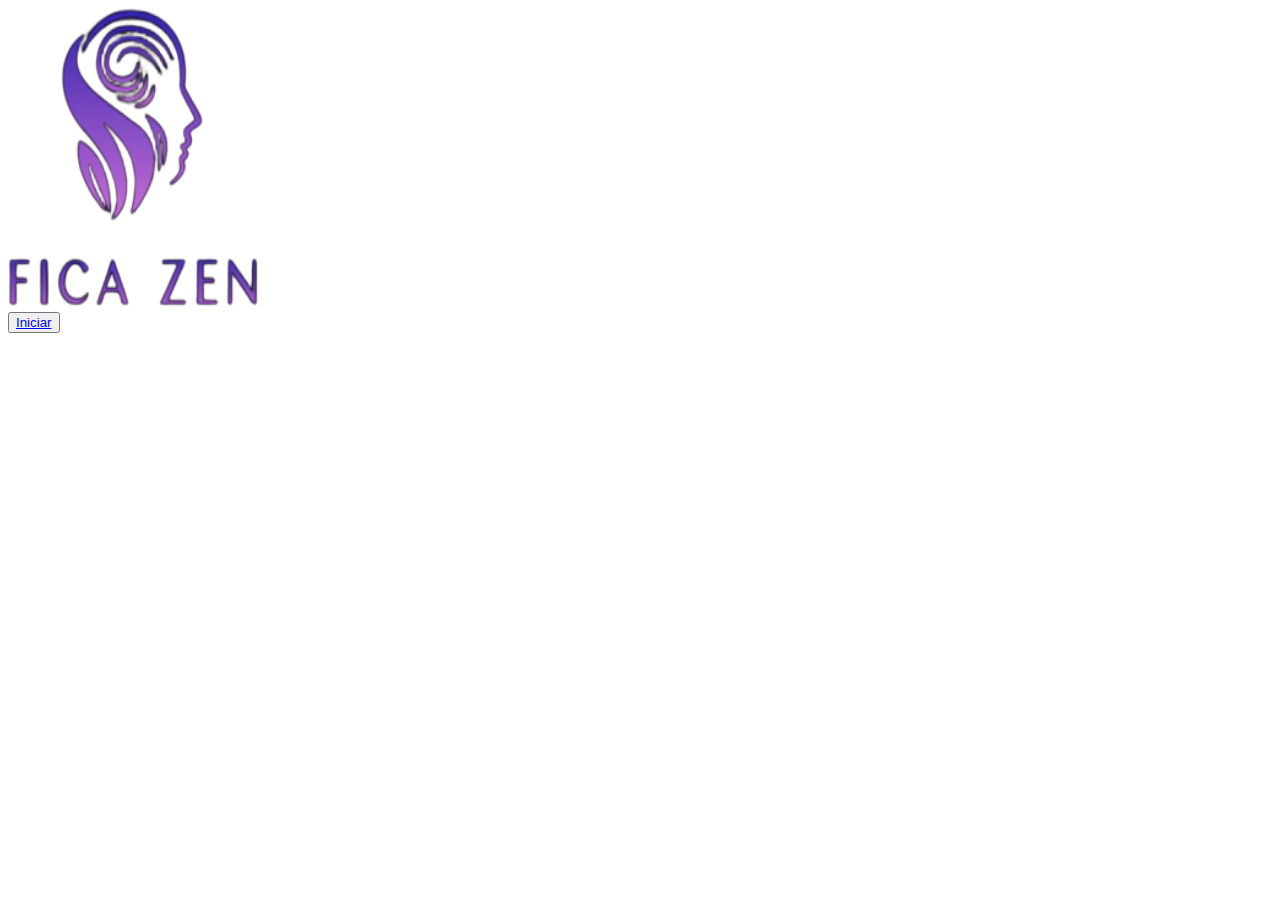
<file: index.html>
<!DOCTYPE html>  
<html lang="pt-br">  
<head>  
    <meta charset="UTF-8">  
    <meta name="viewport" content="width=device-width, initial-scale=1.0">  
    <title>Fica Zen</title>  
    <link rel="stylesheet" href="src/css/pos_splash.css">  
</head>  
<body>  
    <div class="container">  
        <div class="area_imagem">
        <img src="src/assets/logo_semfundo.png" alt="Logo Fica Zen" class="logo" height="300px" width="250px"> 
        </div> 
        <div class="area_button">
            <button class="btn" width="400px" ><a href="src/pages/criseMenu.html">Iniciar</a>
            </button>  
        
        </div>
    </div>  
</body>  
</html>
</file>
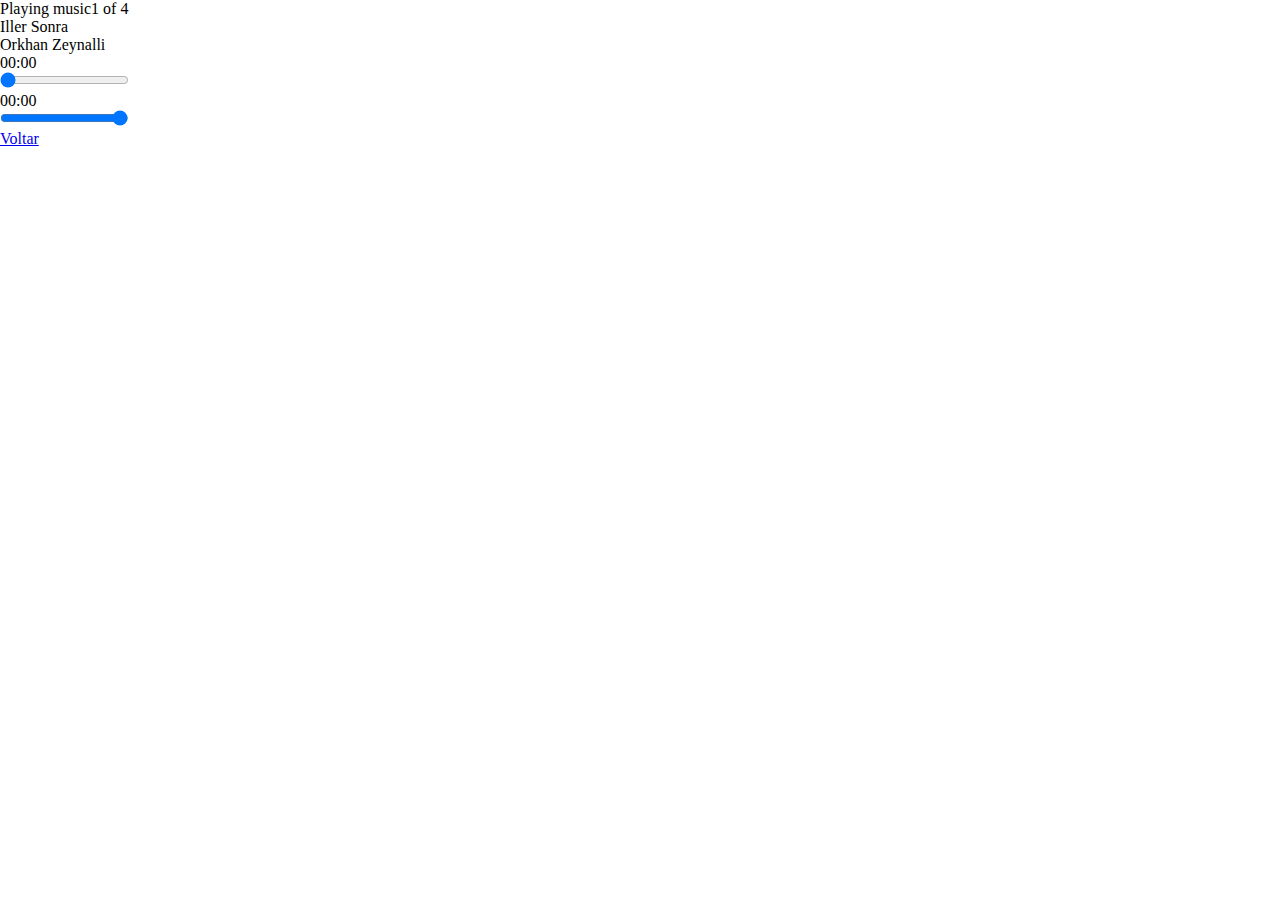
<file: Player/index.html>
<!DOCTYPE html>
<html lang="pt-br">
  <head>
    <meta charset="UTF-8" />
    <meta name="viewport" content="width=device-width, initial-scale=1.0" />
    <!-- font awesome cdn link -->
    <link
      rel="stylesheet"
      href="https://cdnjs.cloudflare.com/ajax/libs/font-awesome/6.5.1/css/all.min.css"
      integrity="sha512-DTOQO9RWCH3ppGqcWaEA1BIZOC6xxalwEsw9c2QQeAIftl+Vegovlnee1c9QX4TctnWMn13TZye+giMm8e2LwA=="
      crossorigin="anonymous"
      referrerpolicy="no-referrer"
    />
    <title>Music Player</title>
    <link rel="stylesheet" href="assets/css/style.css" />
  </head>
  <body>
    <div class="player">
      <div class="wrapper">
        <div class="details">
          <div class="now-playing">PLAYING x OF y</div>
          <div class="track-art"></div>
          <div class="track-name">Track Name</div>
          <div class="track-artist">Track Artist</div>
        </div>
        <div class="slider_container">
          <div class="current-time">00:00</div>
          <input
            type="range"
            min="1"
            max="100"
            value="0"
            class="seek_slider"
            onchange="seekTo()"
          />
          <div class="total-duration">00:00</div>
        </div>
        <div class="slider_container">
          <i class="fa fa-volume-down"></i>
          <input
            type="range"
            min="1"
            max="100"
            value="99"
            class="volume_slider"
            onchange="setVolume()"
          />
          <i class="fa fa-volume-up"></i>
        </div>
        <div class="buttons">
          <div class="random-track" onclick="randomTrack()">
            <i class="fas fa-random fa-2x" title="random"></i>
          </div>
          <div class="prev-track" onclick="prevTrack()">
            <i class="fa fa-step-backward fa-2x"></i>
          </div>
          <div class="playpause-track" onclick="playpauseTrack()">
            <i class="fa fa-play-circle fa-5x"></i>
          </div>
          <div class="next-track" onclick="nextTrack()">
            <i class="fa fa-step-forward fa-2x"></i>
          </div>
          <div class="repeat-track" onclick="repeatTrack()">
            <i class="fa fa-repeat fa-2x" title="repeat"></i>
          </div>
        </div>
        <div id="wave">
          <span class="stroke"></span>
          <span class="stroke"></span>
          <span class="stroke"></span>
          <span class="stroke"></span>
          <span class="stroke"></span>
          <span class="stroke"></span>
          <span class="stroke"></span>
        </div>
      </div>
      <div class="voltar_button"><a href="../src/pages/criseMenu.html">Voltar</a></div>
    </div>
    <script src="assets/js/main.js"></script>
  </body>
</html>
</file>
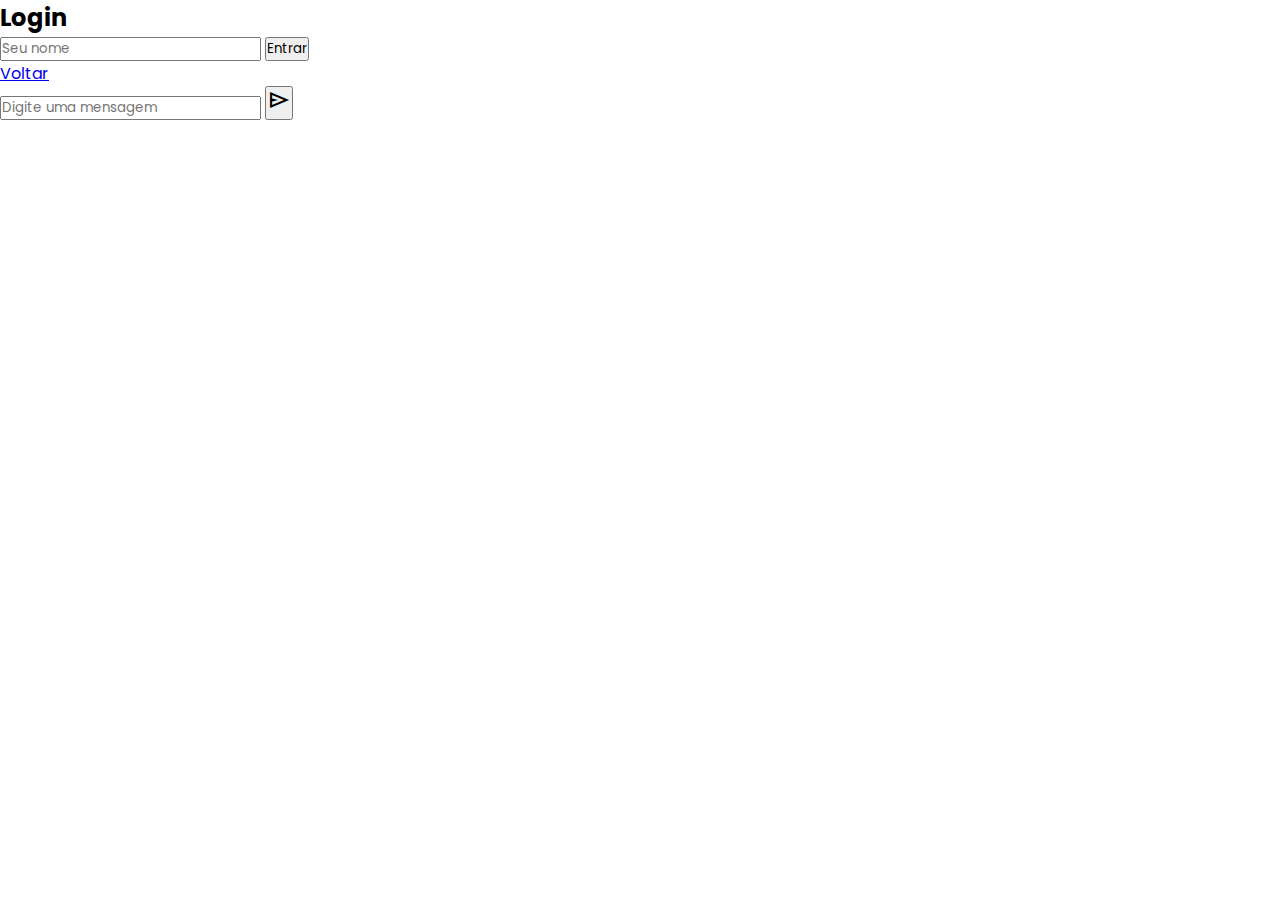
<file: frontend/pages/chat.html>
<!DOCTYPE html>
<html lang="pt-br">
<head>
    <meta charset="UTF-8">
    <meta name="viewport" content="width=device-width, initial-scale=1.0">
    <link rel="stylesheet" href="../css/chat.css">
    <link rel="stylesheet" href="https://fonts.googleapis.com/css2?family=Material+Symbols+Outlined:opsz,wght,FILL,GRAD@20..48,100..700,0..1,-50..200&icon_names=send" />
    <title>Chat Fica Zen</title>
</head>
<body>
    
    <section class="container">

        <section class="login">
            <h2>Login</h2>
        <form class="login-form">
            <input type="text" class="login-input" placeholder="Seu nome" required>
            <button type="submit" class="login_button">Entrar</button>
            <div class="voltar_button"><a href="../../../src/pages/criseMenu.html">Voltar</a></div>

        </form>
        </section>


        <section class="chat">
            <section class="chat-messages">
               <!--  <div class="message-self">Hello World</div>
               
                <div class="message-other">
                    <span class="message-sender">Danilo</span>
                    Olá mundo
                </div> -->
                

            </section>
            
            <form class="chat-form">
                <input type="text" class="chat-input" placeholder="Digite uma mensagem" required>
                <button type="submit" class="chat_button">
                    <span class="material-symbols-outlined">send</span>
                    </button>
            </form>

        </section>

    </section>


<script src="../js/scripts.js" > </script>
</body>
</html>
</file>
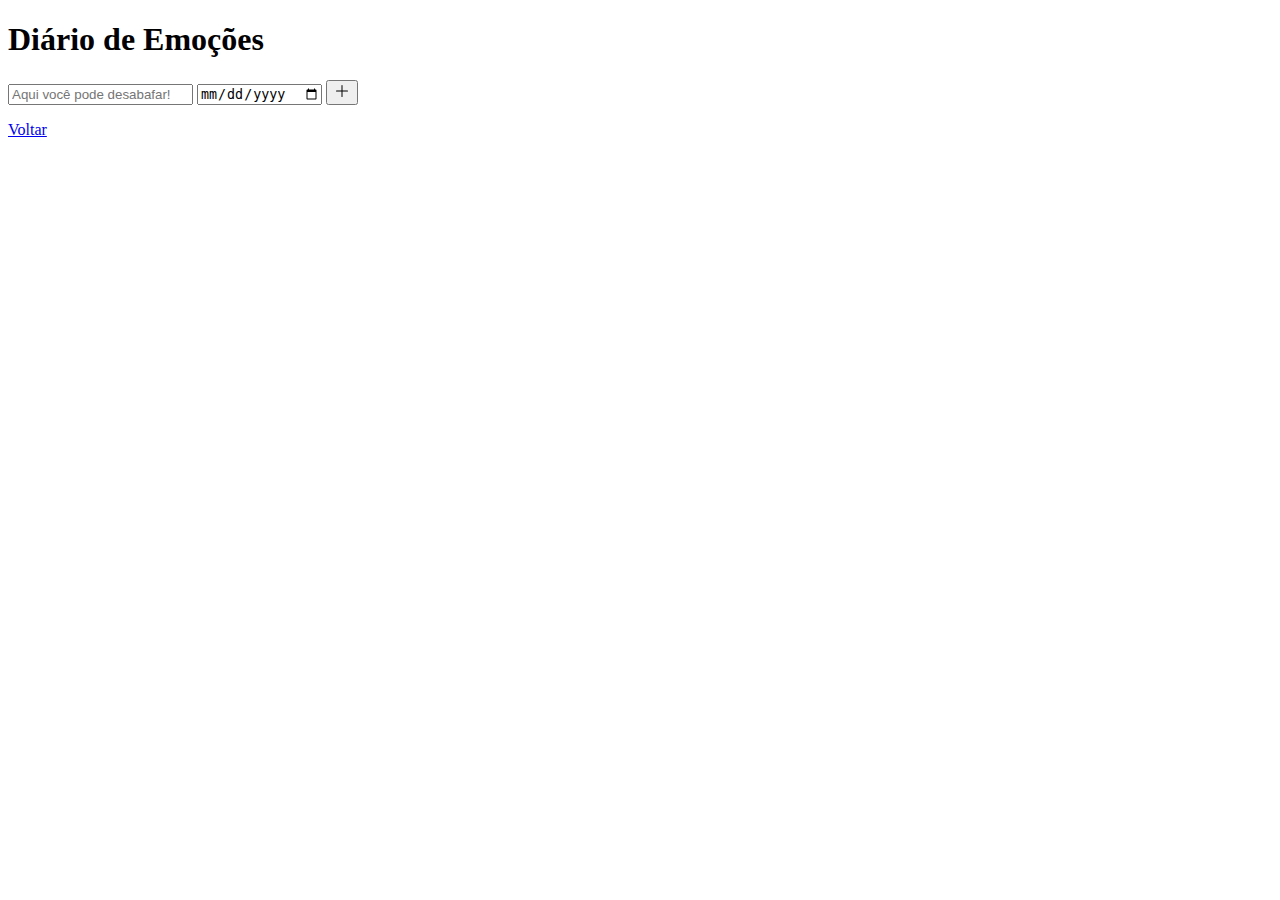
<file: src/pages/DiarioEmocoes.html>
<!DOCTYPE html>
<html lang="en">
<head>
    <meta charset="UTF-8">
    <meta http-equiv="X-UA-Compatible" content="IE=edge">
    <meta name="viewport" content="width=device-width, initial-scale=1.0">
    <link rel="stylesheet" href="../css/DiarioEmocoes.css">
    <title>Diário de Emoções</title>
</head>
<body>
    <h1>Diário de Emoções</h1>
    <div class="content">
        <div class="content--add-item">
            <input type="text" id="input-new-task" placeholder="Aqui você pode desabafar!">
            <input type="date" id="input-date" placeholder="Escolha uma data">
            <button onclick="newTask()" id="btn-new-task" title="Clique aqui para adicionar uma nova anotação">
                <svg xmlns="http://www.w3.org/2000/svg" width="16" height="16" fill="currentColor" class="bi bi-plus-lg" viewBox="0 0 16 16">
                    <path fill-rule="evenodd" d="M8 2a.5.5 0 0 1 .5.5v5h5a.5.5 0 0 1 0 1h-5v5a.5.5 0 0 1-1 0v-5h-5a.5.5 0 0 1 0-1h5v-5A.5.5 0 0 1 8 2Z"/>
                </svg>
            </button>
        </div>
        <div class="content--body">
            <ol id="to-do-list"></ol>
        </div>
        <div class="voltar_button"><a href="../../src/pages/criseMenu.html">Voltar</a></div>
    </div>
</body>
<script src="../js/DiarioEmocoes.js"></script>
</html>
</file>
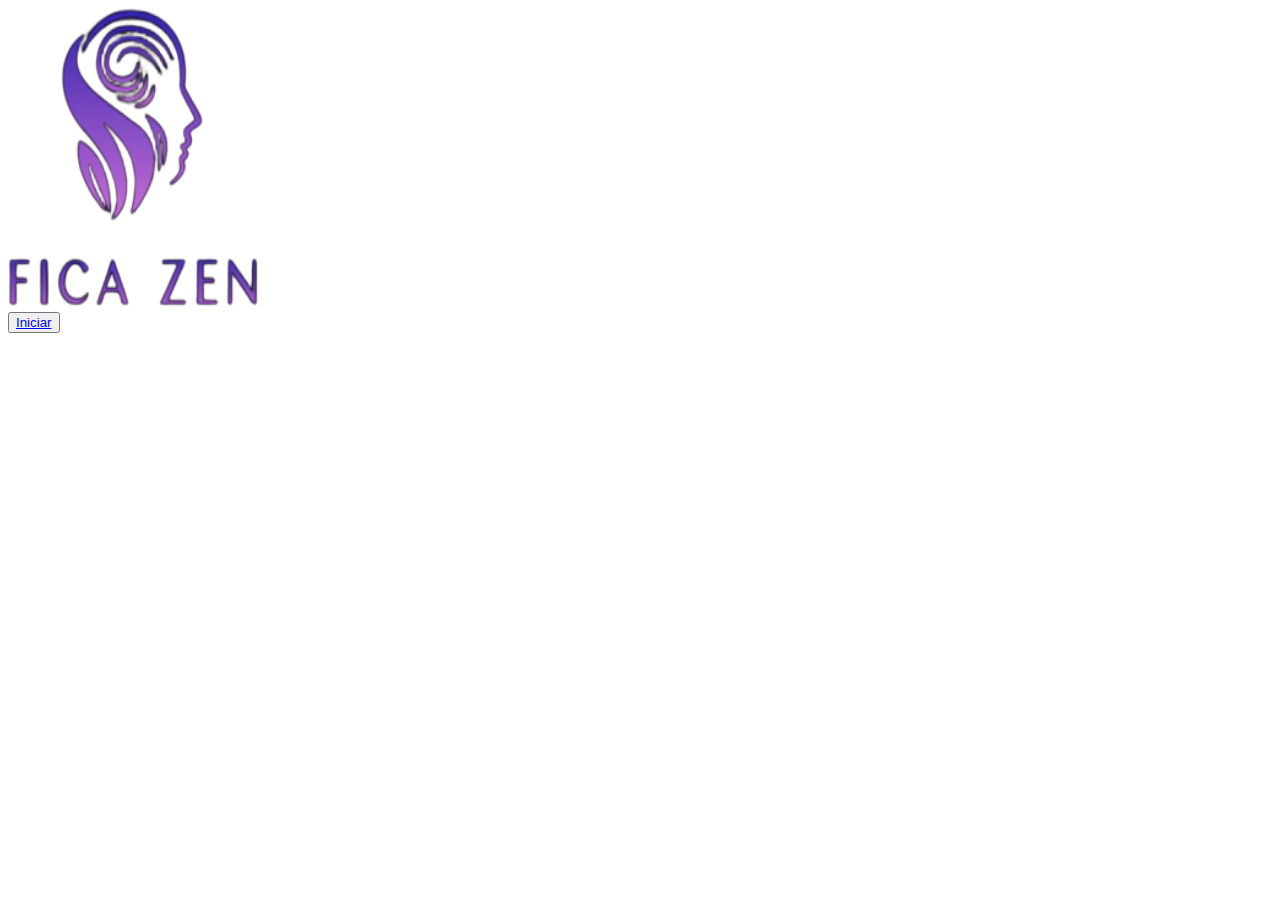
<file: src/pages/pos_splash.html>
<!DOCTYPE html>  
<html lang="pt-br">  
<head>  
    <meta charset="UTF-8">  
    <meta name="viewport" content="width=device-width, initial-scale=1.0">  
    <title>Fica Zen</title>  
    <link rel="stylesheet" href="../css/pos_splash.css">  
</head>  
<body>  
    <div class="container">  
        <div class="area_imagem">
        <img src="../assets/logo_semfundo.png" alt="Logo Fica Zen" class="logo" height="300px" width="250px"> 
        </div> 
        <div class="area_button">
            <button class="btn" width="400px" ><a href="criseMenu.html">Iniciar</a>
            </button>  
        
        </div>
    </div>  
</body>  
</html>
</file>
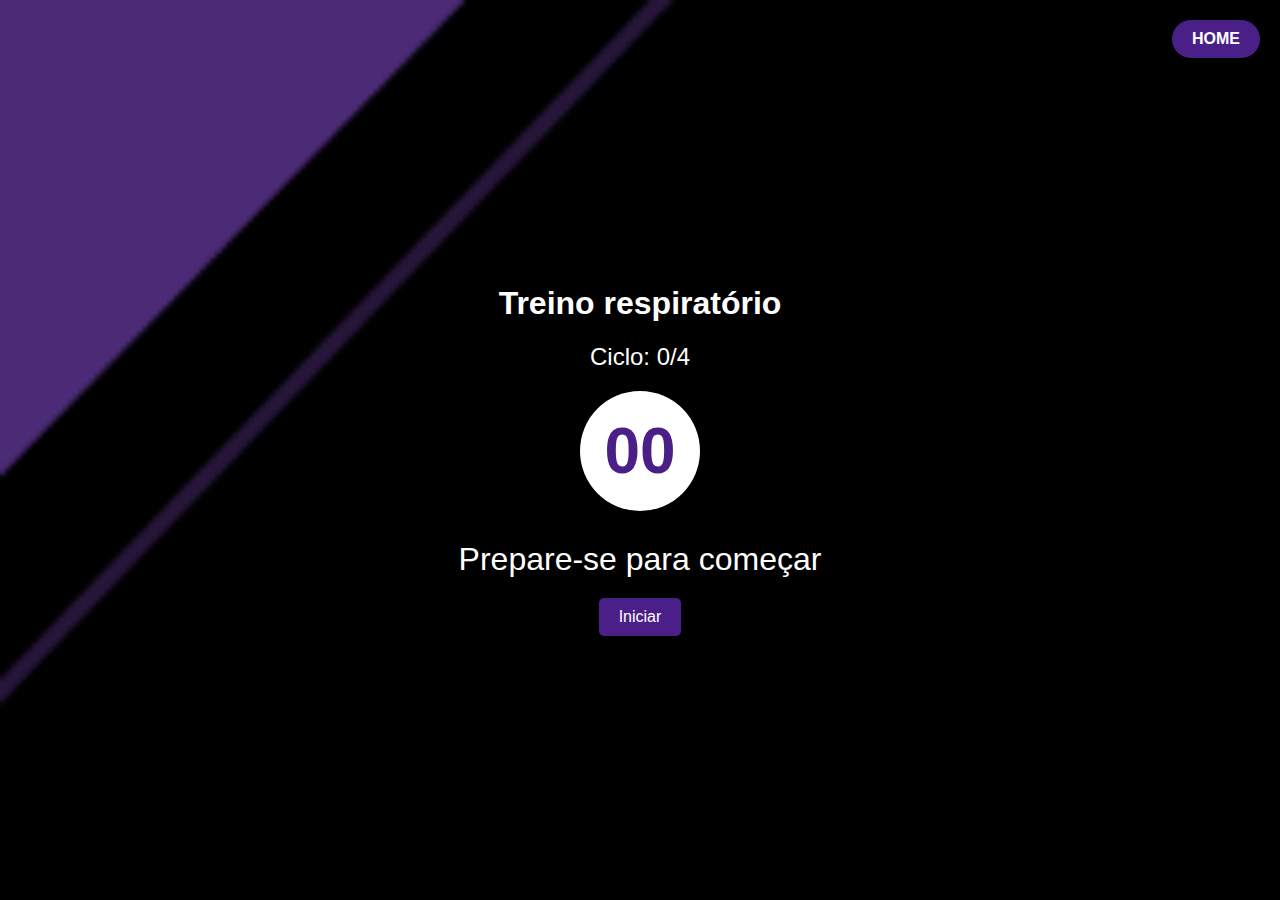
<file: src/pages/respiracao.html>
<!DOCTYPE html>
<html lang="pt-br">
<head>
    <meta charset="UTF-8">
    <meta name="viewport" content="width=device-width, initial-scale=1.0">
    <title>Document</title>
    <link rel="stylesheet"href="../css/respiracao.css"></link>
</head>
<body>
    <div class="container">
        <div class="back-button-container">
            <button class="back-button" onclick="goBack()">HOME</button>
        </div>
        <h1>Treino respiratório</h1>
        <div id="cycle-counter" class="cycle-counter">Ciclo: 0/4</div>
        <div id="timer-display" class="timer-display">00</div>
        <div id="timer-text" class="timer-text">Prepare-se para começar</div>
        <button id="control-button" class="control-button">Iniciar</button>
    </div>
    <script src="../js/respiracao.js"></script>
</body>
</html>
</file>
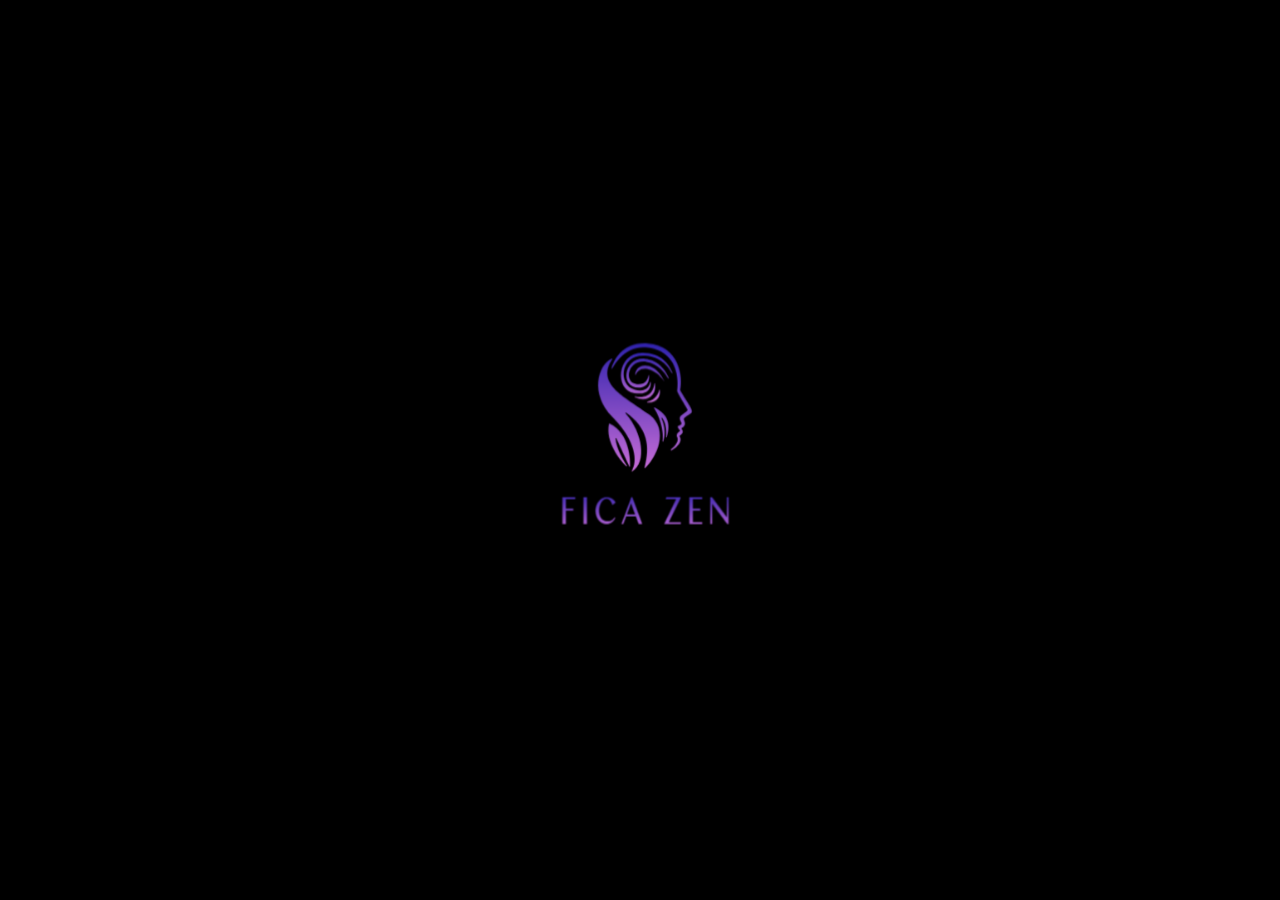
<file: src/pages/splash.html>
<!DOCTYPE html>
<html lang="pt-br">
<head>
    <meta charset="UTF-8">
    <meta name="viewport" content="width=device-width, initial-scale=1.0">
    <title>Splash</title>
    <link rel="stylesheet"href="../css/splash.css"></link>
</head>
<body>
   

    <img src="../assets/logo.png" height="400px" width="425px">
  
</body>
</html>
</file>
<file: src/css/pos_splash.css>
@import url('https://fonts.googleapis.com/css2?family=Poppins:ital,wght@0,100;0,200;0,300;0,400;0,500;0,600;0,700;0,800;0,900;1,100;1,200;1,300;1,400;1,500;1,600;1,700;1,800;1,900&display=swap');

@media (max-width: 500px){
    
    body {  
        background-color: #000000;  
        height: 100vh;  
        width: auto;  
        margin: 0;  
        display: flex;  
        align-items: center;  
        justify-content: center;  
        background-image: url(../assets/fundo.png);
        background-repeat: no-repeat;
        background-size: 425px 575px;
        font-family: "Poppins", sans-serif;
        background-size: cover;
    }  
    
    .container {  
        text-align: center;  
        color: #FFFFFF;  
        height: 70%;
        display: grid;
        
    }  
    
    
    
    .logo {  
        height: 150px;        
        width: auto;       
    }  
    
    .btn {  
        background-color: #4b2b76;
        color: white;  
        border: none;  
        border-radius: 10px;  
        padding: 30px;  
        margin: 30px;  
        cursor: pointer;  
        font-size: 18px; 
        transition: background-color 0.3s;
        font-size: 30px;

    }  

    .btn a{
        
            text-decoration: none;
            color: #fff;
        }

    
    .btn:hover {  
        background-color: #4a2088; 
    }
}
</file>
<file: Player/assets/css/style.css>
@import url('https://fonts.googleapis.com/css2?family=Poppins:ital,wght@0,100;0,200;0,300;0,400;0,500;0,600;0,700;0,800;0,900;1,100;1,200;1,300;1,400;1,500;1,600;1,700;1,800;1,900&display=swap');


* {
  margin: 0;
  padding: 0%;
  box-sizing: border-box;
}

@media (max-width: 500px){
body {
  font-family: "Poppins", sans-serif;
  font-weight: bold;
  background-image: url(../../../src/assets/fundo.png);
  background-size: cover;
  background-repeat: no-repeat;
  background-position: center;
  height: 100vh;
  display: flex;
  align-items: center;
  justify-content: center;
}
.player {
  height: 90vh;
  display: flex;
  align-items: center;
  flex-direction: column;
  justify-content: center;
  margin-bottom: 30px;
}
.wrapper {
  border: 2px solid #fff;
  padding: 5px;
  border-radius: 20px;
  backdrop-filter: blur(30px);
  background: rgba(0, 0, 0, 0.588);
}
.details {
  display: flex;
  align-items: center;
  flex-direction: column;
  justify-content: center;
}
.track-art {
  margin: 25px;
  height: 150px;
  width: 150px;
  border: 2px solid #fff;
  background-size: cover;
  background-position: center;
  border-radius: 50%;
}
.now-playing {
  font-size: 0.9rem;
  color: #fff;
}
.track-name {
  font-size: 2.1rem;
  color: #fff;
}
.track-artist {
  margin-top: 5px;
  font-size: 1.2rem;
  color: #fff;
}
.buttons {
  display: flex;
  flex-direction: row;
  align-items: center;
  margin-bottom: 30px;
}
.active {
  color: #000;
}
.repeat-track,
.next-track,
.playpause-track,
.prev-track,
.random-track {
  padding: 15px;
  color: #fff;
}
.slider_container {
  display: flex;
  justify-content: center;
  align-items: center;
}
.seek_slider,
.volume_slider {
  -webkit-appearance: none;
  -moz-appearance: none;
  appearance: none;
  height: 5px;
  background: #83a9ff;
  -webkit-transition: 0.2s;
  transition: opacity 0.2s;
}
.seek_slider::-webkit-slider-thumb,
.volume_slider::-webkit-slider-thumb {
  -webkit-appearance: none;
  -moz-appearance: none;
  appearance: none;
  width: 15px;
  height: 15px;
  background: #fff;
  border: 2px solid #3774ff;
  cursor: grab;
  border-radius: 100%;
}
.seek_slider:hover,
.volume_slider:hover {
  opacity: 1;
}
.seek_slider {
  width: 60%;
}
.volume_slider {
  width: 30%;
}
.current-time,
.total-duration {
  padding: 10px;
  color: #fff;
}
i.fa-volume-down,
i.fa-volume-up {
  padding: 10px;
}
i,
i.fa-play-circle,
i.fa-pause-circle,
i.fa-step-forward,
i.fa-step-backward,
p {
  cursor: pointer;
  color: #fff;
}
.randomActive {
  color: #fff;
}
.rotate {
  animation: rotation 8s infinite linear;
}
@keyframes rotation {
  from {
    transform: rotate(0deg);
  }
  to {
    transform: rotate(359deg);
  }
}
.loader {
  height: 40px;
  display: flex;
  justify-content: center;
  align-items: center;
}
.loader .stroke {
  background: #f1f1f1;
  height: 100%;
  width: 10px;
  border-radius: 50px;
  margin: 0 5px;
  animation: animate 1.4s linear infinite;
}
@keyframes animate {
  50% {
    height: 20%;
    background-color: #4286f4;
  }
  100% {
    height: 100%;
    background: #4286f4;
  }
}
.stroke:nth-child(1) {
  animation-delay: 0s;
}
.stroke:nth-child(2) {
  animation-delay: 0.3s;
}
.stroke:nth-child(3) {
  animation-delay: 0.6s;
}
.stroke:nth-child(4) {
  animation-delay: 0.9s;
}
.stroke:nth-child(5) {
  animation-delay: 0.6s;
}
.stroke:nth-child(6) {
  animation-delay: 0.3s;
}
.stroke:nth-child(7) {
  animation-delay: 0s;
}

.button-volt{
  margin-top: 2rem;
  border: none;
  padding: 5px 10px;
  background-color: #4b2b76;
  color: #ffffff;
  border-radius: 10px;
}

.voltar_button{
  margin-top: 10px;
  padding: 10px;
}

.voltar_button a {
  display: block;
  text-align: center;
  padding: 10px;
  border-radius: 5px;
  font-size: 0.7rem;
  font-weight: 1000;
  background-color: #9453c3;
  color:white;
  text-decoration: none;
  cursor: pointer;
  font-size: 20px;
}

.voltar_button a:hover {
  background-color: #9453c3; /* Cor mais escura ao passar o mouse */
}


}
</file>
<file: frontend/css/chat.css>
@import url('https://fonts.googleapis.com/css2?family=Poppins:ital,wght@0,100;0,200;0,300;0,400;0,500;0,600;0,700;0,800;0,900;1,100;1,200;1,300;1,400;1,500;1,600;1,700;1,800;1,900&display=swap');

*{
    padding: 0;
    margin: 0;
    box-sizing: border-box;
    font-family: "Poppins", sans-serif;;
}

@media (max-width: 500px){

:root{
    font-size:20px;
}

.container{
    height: 100dvh;
    width: 100%;
    display: flex;
    align-items: center;
    justify-content: center;
    background-size:cover;
}

body{
    height: 100%;
    background-image: url(../../src/assets/fundo.png);
    background-size:cover;
    
}

.login{
    width:100%;
    max-width: 250px;
    background-color: #212121;
    border-radius: 5px;
    padding: 20px;


}

.login input{
    width: 100%;
}
.login button{
    width: 100%;
}

.login > h2{
    text-align: center;
    font-weight: 700;
    color: #9453c3;;
    font-size: 1.5rem;
}

.login-form{
    display: flex;
    flex-direction: column;
    gap: 15px;
}

.login-input{
    color: white;
    border: none;
    padding: 15px;
    font-size: 0.7rem;
    font-weight: 600;
    background-color: #121212;
    outline:none;
    border-radius: 5px;
    margin-top: 15px;
}

.login-input:focus{
    outline: 2px solid #f2f2f2;
}

.login_button{
    border:none;
    padding: 10px;
    border-radius:5px;
    font-size:0.7rem;
    font-weight:1000;
    background-color: #9453c3;
    cursor:pointer;
 
}

.chat{
    width:100%;
    height:100%;
    display:none;
    flex-direction: column;
    justify-content: space-between;
}

.chat-messages{
    flex-grow:1;
    padding: 30px 30px 90px;
    display: flex;
    flex-direction:column;
    justify-content: flex-end;

}

.chat-form{
    background-color: #191919;
    padding: 15px 20px;
    display: flex;
    align-items: center;
    gap:10px;
    position: fixed;
    bottom: 0;
    width: 100%;

}

.chat-input{
    border:none;
    padding: 15px;
    border-radius: 8px;
    flex-grow:1;
    background-color: #212121;
    outline: none;
    color: #f2f2f2;
    font-size: 0.7rem;

}


.chat_button{
    border:none;
    background:none;
    color: #f2f2f2;

}

.chat_button > span{
    font-size: 1.8rem;
}

.chat-messages > div{
    padding: 10px;
    width:100%;
    max-width: 250px;
    
}

.message-self{
    font-size: 0.9rem;
    font-weight: 500;
    margin-bottom: 15px;
    line-height:22px;
    color:#333 ;
    border-radius:10px 10px 0 10px ;
    align-self: flex-end;
    background-color: #f2f2f2;

}

.message-other{
    font-size: 0.9rem;
    font-weight: 500;
    margin-bottom: 15px;
    line-height:22px;
    color:#f2f2f2 ;
    border-radius:10px 10px 0 10px ;
    align-self: flex-start;
    background-color: #333;
    color: #f2f2f2;

}


.message-sender{
    display: block;
    margin-bottom: 15px;
    font-weight: 700;
    color:cadetblue;
}

.voltar_button a {
    display: block;
    text-align: center;
    padding: 10px;
    border-radius: 5px;
    font-size: 0.7rem;
    font-weight: 1000;
    background-color: #9453c3;
    color: #161616;
    text-decoration: none;
    cursor: pointer;
}

.voltar_button a:hover {
    background-color: #7c3a9e; /* Cor mais escura ao passar o mouse */
}



}
</file>
<file: src/css/DiarioEmocoes.css>
@import url('https://fonts.googleapis.com/css2?family=Poppins:wght@400;600&display=swap');

@media (max-width: 430px) {
    body {
        min-height: 100vh;
        background-image: url(../assets/fundo.png);
        background-repeat: no-repeat;
        background-size: cover;
        display: flex;
        flex-direction: column;
        align-items: center;
        justify-content: center;
        font-family: "Poppins", sans-serif;
        margin: 0;
        padding: 1rem;
    }

    h1 {
        color: #9453c3;
        font-size: 1.8rem;
        text-align: center;
        margin-bottom: 2rem;
    }

    .content {
        display: flex;
        flex-direction: column;
        gap: 2rem;
        width: 100%;
        max-width: 400px;
        background-color: transparent;
        border-radius: 20px;
        padding: 1.5rem;
        box-shadow: 0 4px 8px rgba(0, 0, 0, 0.1);
    }

    .content--add-item {
        display: flex;
        flex-direction: column;
        gap: 1rem;
    }

    #input-new-task,
    #input-date {
        width: 90%;
        font-size: 1rem;
        outline: none;
        padding: 1rem;
        border-radius: 20px;
        background-color: transparent;
        box-shadow: inset 0 2px 4px rgba(0, 0, 0, 0.1);
        color: #9453c3;
    }

    #input-new-task::placeholder{
        color: #9453c3;
    }

    #btn-new-task {
        background-color: #4b2b76;
        color: #fff;
        border: none;
        border-radius: 50%;
        width: 50px;
        height: 50px;
        display: flex;
        align-items: center;
        justify-content: center;
        font-size: 1.2rem;
        cursor: pointer;
        transition: background-color 0.4s;
        margin: auto;
    }

    #btn-new-task:hover {
        background-color: #3a215e;
    }

    #to-do-list {
        list-style: none;
        padding: 0;
        margin: 0;
        display: flex;
        flex-direction: column;
        gap: 1rem;
    }

    #to-do-list li {
        background-color: #ede7f6; /* Tons suaves para realce */
        color: #4b2b76;
        font-size: 1rem;
        padding: 0.8rem;
        border-radius: 10px;
        display: flex;
        align-items: center;
        justify-content: space-between;
        box-shadow: 0 2px 4px rgba(0, 0, 0, 0.1);
        transition: transform 0.2s, background-color 0.2s;
    }

    #to-do-list li:hover {
        transform: translateY(-3px);
        background-color: #f3e5f5; /* Destaque leve */
    }

    #btn-ok {
        border: none;
        background-color: #3a215e;
        color: #fff;
        padding: 0.6rem;
        border-radius: 50%;
        width: 40px;
        height: 40px;
        display: flex;
        justify-content: center;
        align-items: center;
        cursor: pointer;
        transition: background-color 0.4s;
    }

    #btn-ok:hover {
        background-color: #4b2b76;
    }

    .voltar_button{
        width: 50%;
        margin-left: 25%;
    }

    .voltar_button a {
        display: block;
        text-align: center;
        padding: 10px;
        border-radius: 5px;
        font-size: 0.7rem;
        font-weight: 1000;
        background-color: #9453c3;
        color:white;
        text-decoration: none;
        cursor: pointer;
        font-size: 20px;
      }
      
      .voltar_button a:hover {
        background-color: #9453c3; /* Cor mais escura ao passar o mouse */
      }

}
</file>
<file: src/css/respiracao.css>
body {
    font-family: Arial, sans-serif;
    display: flex;
    justify-content: center;
    align-items: center;
    height: 100vh;
    margin: 0;
    background-image: url(../assets/fundo.png);
    background-repeat: no-repeat;
    background-size: cover;
    color: white;
}


.back-button-container {
    position: absolute;
    top: 20px;
    right: 20px;
}

.back-button {
    background-color: #4a2088;
    color: white;
    border: none;
    border-radius: 20px;
    padding: 10px 20px;
    font-size: 1rem;
    font-weight: bold;
    cursor: pointer;
    box-shadow: 0 4px 6px rgba(0, 0, 0, 0.2);
    transition: background-color 0.3s, transform 0.2s;
}

.back-button:hover {
    background-color: #351763;
    transform: scale(1.05);
}

.back-button:active {
    background-color: #54239c;
}


.container {
    text-align: center;
}

.cycle-counter {
    font-size: 1.5rem;
    margin: 10px 0;
    color: white;
}

.timer-display {
    font-size: 4rem;
    font-weight: bold;
    color: #4a2088;
    margin: 10px 0;
    background: #fff;
    border-radius: 50%;
    width: 120px;
    height: 120px;
    line-height: 120px;
    display: inline-block;
    box-shadow: 0 4px 6px rgba(0, 0, 0, 0.2);
}

.timer-text {
    font-size: 2rem;
    margin: 20px 0;
    animation: fade-in 0.5s ease;
}

.control-button {
    padding: 10px 20px;
    font-size: 1rem;
    background-color: #4a2088;
    color: white;
    border: none;
    border-radius: 5px;
    cursor: pointer;
    transition: background-color 0.3s ease;
}

.control-button:hover {
    background-color: #9453c3;
    color: #fff;
}

.control-button.reset {
    background-color: #f44336;
}

.control-button.reset:hover {
    background-color: #d32f2f;
}

@keyframes fade-in {
    from {
        opacity: 0;
    }
    to {
        opacity: 1;
    }
}
</file>
<file: src/css/splash.css>
body{
    background-color: #000000;
    height: 100vh;
    width: auto;
    margin: 0;
    display: flex;
    justify-content: center;
    align-items: center;
}
</file>
